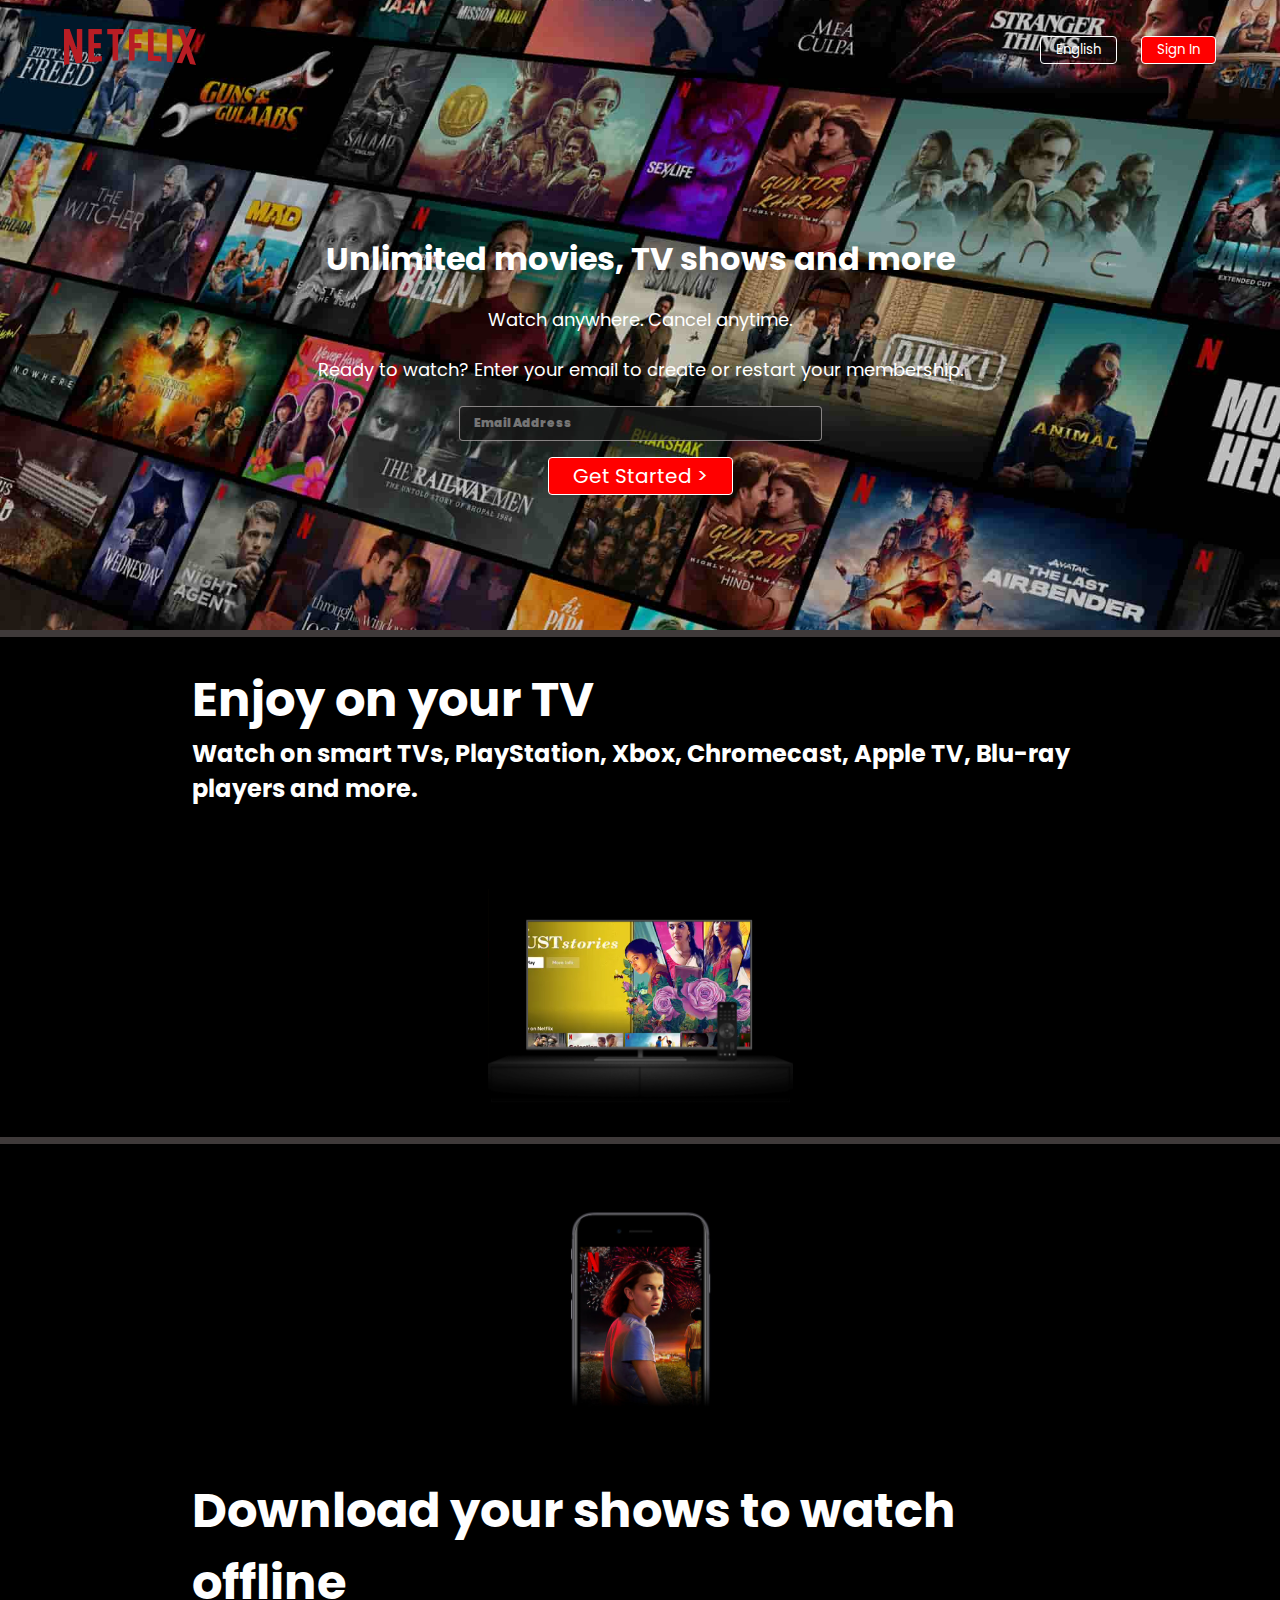
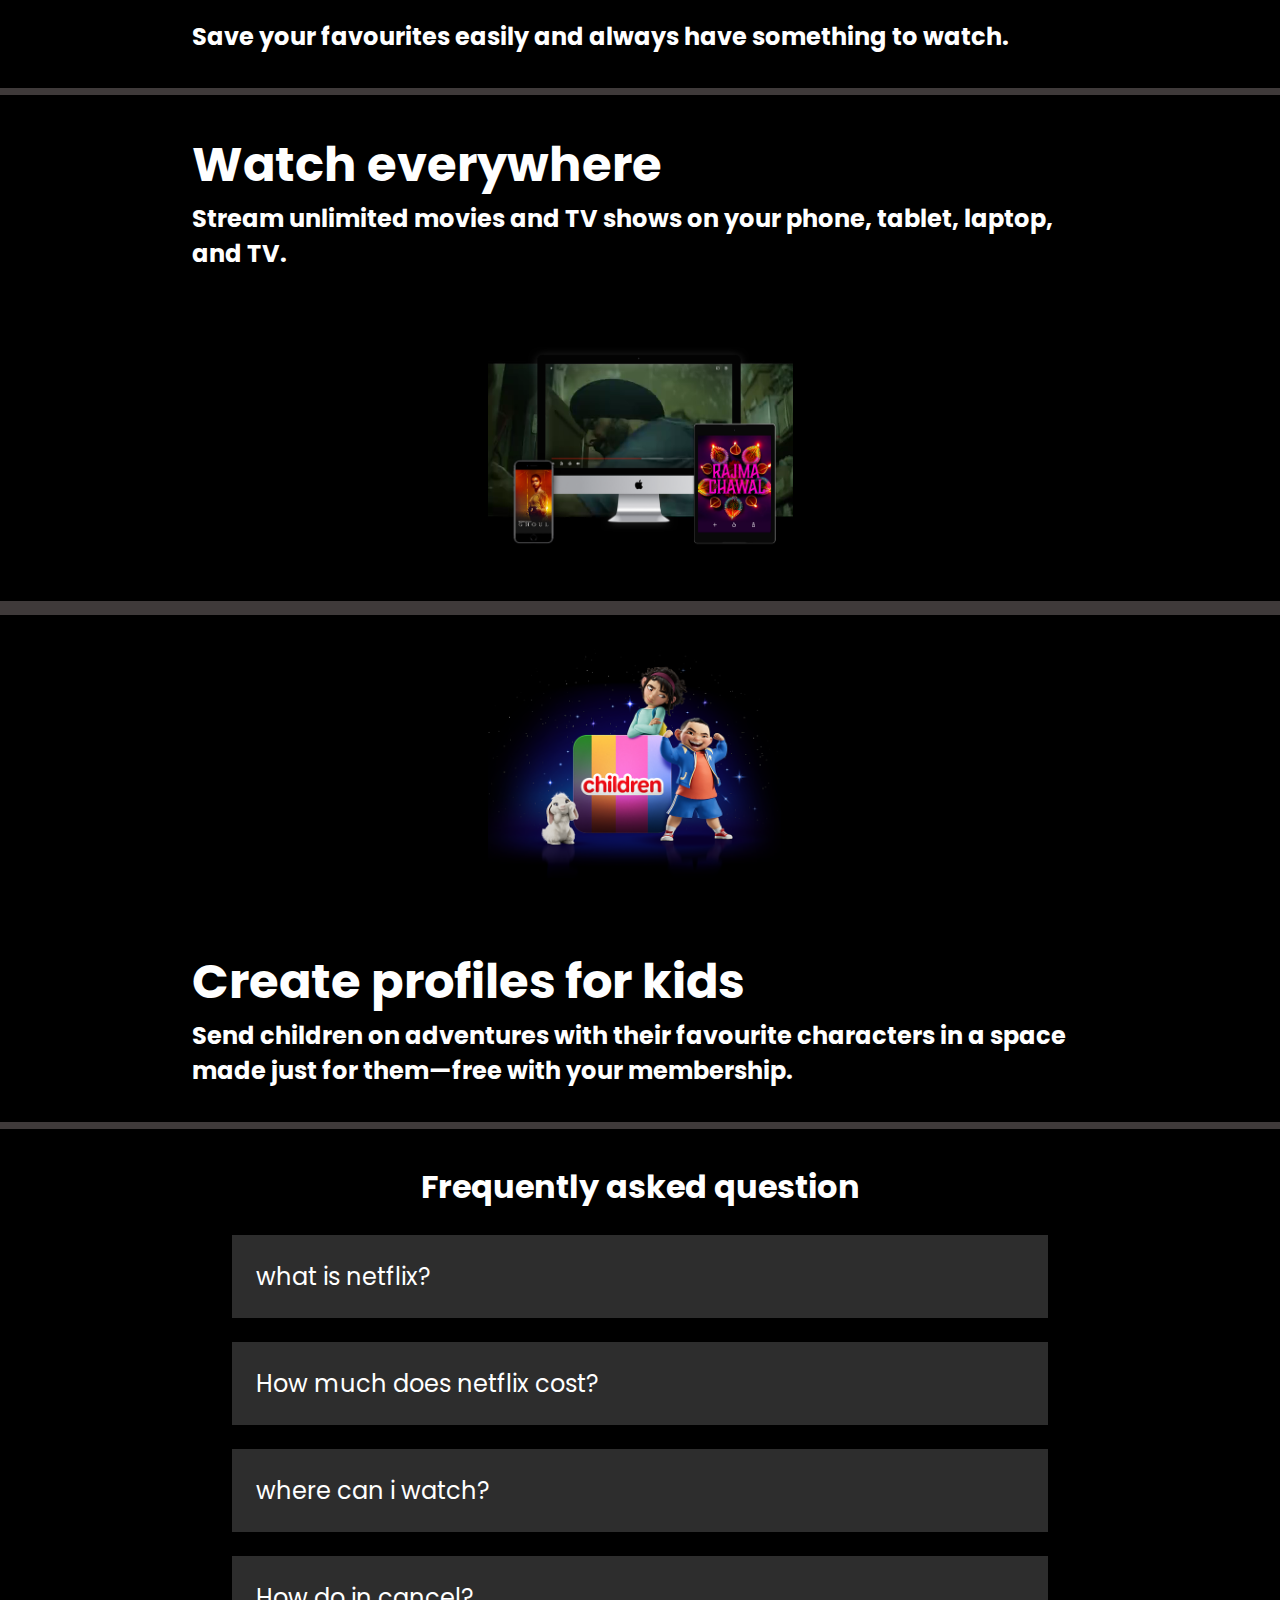
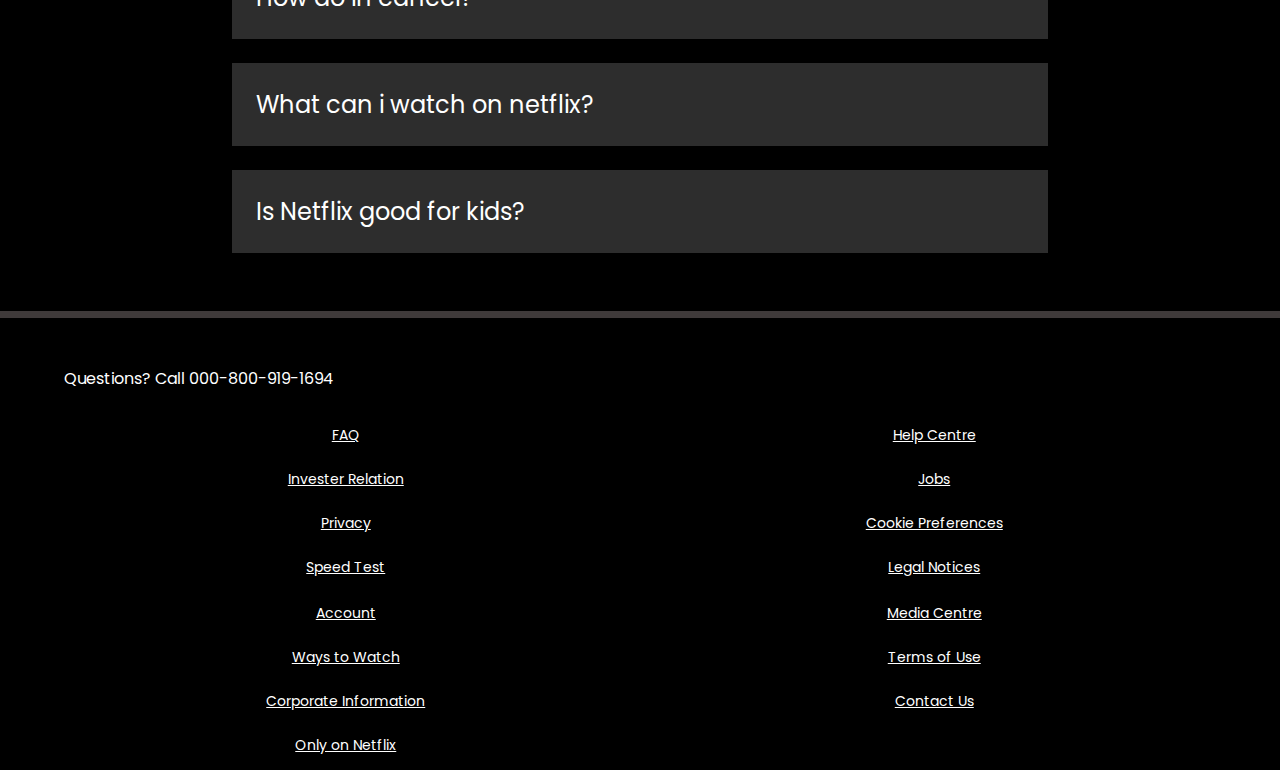
<file: index.html>
<!DOCTYPE html>
<html lang="en">

<head>
    <meta charset="UTF-8">
    <meta name="viewport" content="width=device-width, initial-scale=1.0">
    <title>Netflix India – Watch TV Shows Online, Watch Movies Online</title>
    <link rel="stylesheet" href="netflix.css">
</head>

<body>
    <div class="main">
        <nav>
            <span><img width="54" src="assets/image/logo1.svg.svg"></span>
            <div>
                <button class="btn">English</button>
                <button class="btn btn-red-sm">Sign In</button>
            </div>
        </nav>
        <div class="hero">
            <span>Unlimited movies, TV shows and more</span>
            <span>Watch anywhere. Cancel anytime.</span>
            <span> Ready to watch? Enter your email to create or restart your membership.</span>
            <div class="hero-buttons">
                <input type="text" placeholder="Email Address">
                <button class="btn btn-red">Get Started &gt;</button>
            </div>
        </div>
        <div class="separation"></div>
    </div>
    <section class="first">
        <div>
            <span>Enjoy on your TV</span>
            <span>Watch on smart TVs, PlayStation, Xbox, Chromecast, Apple TV, Blu-ray players and more.</span>
        </div>
        <div class="secImg">
            <img src="assets/image/tv.png" alt="">
            <video src="assets/vedio/vedio1.m4v" autoplay loop muted></video>
        </div>
       
    </section>
    <div class="separation"></div>
    <section class="first second">
        <div class="secImg">
            <img src="assets/image/mobile.jpg" alt="">
        </div>
        <div>
            <span>Download your shows to watch offline</span>
            <span>Save your favourites easily and always have something to watch.</span>
        </div>
      
       
    </section>
    <div class="separation"></div>
    <section class="first third">
        <div>
            <span>Watch everywhere</span>
            <span>Stream unlimited movies and TV shows on your phone, tablet, laptop, and TV.</span>
        </div>
        <div class="secImg">
            <img src="assets/image/smart tv.png" alt="">
            <video src="assets/vedio/vedio2.m4v" autoplay loop muted></video>
        </div>
       
    </section>
    <div class="separation"></div>
</section>
<div class="separation"></div>
<section class="first fourth">
    <div class="secImg">
        <img src="assets/image/children.png" alt="">
    </div>
    <div>
        <span>Create profiles for kids</span>
        <span>Send children on adventures with their favourite characters in a space made just for them—free with your membership.</span>
    </div>
  
   
</section>
<div class="separation"></div>
<section class="faq">
    <h2>Frequently asked question</h2>
    <div class="faqbox">
        <span>what is netflix?</span>
    
    </div>

    <div class="faqbox">
        <span>How much does netflix cost?

        </span>
    
    </div>

    <div class="faqbox">
        <span>where can i watch?</span>
        
    
    </div>

    <div class="faqbox">
        <span>How do in cancel?</span>
    
    </div>

    <div class="faqbox">
        <span>What can i watch on netflix? </span>
    
    </div>

    <div class="faqbox">
        <span>Is Netflix good for kids?</span>
    
    </div>
</section>
<div class="separation"></div>
<footer>
    <div class="question">Questions? Call 000-800-919-1694</div>
    
    <div class="footer">
    <div class="footer-item">
       
        <a href="faq">FAQ</a>
        <a href="faq">Invester Relation</a>
        <a href="faq">Privacy</a>
        <a href="faq">Speed Test</a>
    </div>
    <div class="footer-item">
        <a href="faq">
            Help Centre</a>
        <a href="faq">Jobs</a>
        <a href="faq">
            Cookie Preferences</a>
        <a href="faq">
            Legal Notices</a>
    </div>
    <div class="footer-item">
        <a href="faq">
            Account</a>
        <a href="faq">
            Ways to Watch</a>
        <a href="faq">
            Corporate Information</a>
        <a href="faq">
            Only on Netflix</a>
    </div>
    <div class="footer-item">
        <a href="faq">
            Media Centre</a>
        <a href="faq">
            Terms of Use</a>
        <a href="faq">
            Contact Us</a>
    </div>
</div>
</footer>
</body>

</html>
</file>
<file: netflix.css>
@import url('https://fonts.googleapis.com/css2?family=Martel+Sans:wght@600&family=Poppins:wght@300&display=swap');

* {
    padding: 0;
    margin: 0;
    font-family: 'Poppins', sans-serif;
}

body {
    background-color: black;
}

.main {
    background-image: url("assets/image/bg.jpg.jpg");
    background-position: center;
    background-size: max(1200px, 100vw);
    background-repeat: no-repeat;
    height: 70vh;
    position: relative;
}

.main .box {
    height: 70vh;
    width: 100%;
    opacity: 0.69;
    background-color: black;
    position: absolute;
    top: 0;
}

nav {
    max-width: 60vw;
    justify-content: space-between;
    margin: auto;
    display: flex;
    align-items: center;
    height: 100px;
}

nav img {
    color: red;
    width: 132px;
    position: relative;
    z-index: 10;
}

nav button {
    position: relative;
    z-index: 10;
}

.hero {
    font-family: 'Martel Sans', sans-serif;
    height: calc(100% - 100px);
    display: flex;
    align-items: center;
    justify-content: center;
    flex-direction: column;
    color: white;
    position: relative;
    gap: 23px;
    padding: 0 30px;
}

.hero> :nth-child(1) {
    font-family: 'Poppins', sans-serif;
    font-weight: bolder;
    font-size: 48px;
    text-align: center;
}

.hero> :nth-child(2) {
    font-weight: 400;
    font-size: 24px;
    text-align: center;

}

.hero> :nth-child(3) {
    font-weight: 400;
    font-size: 20px;
    text-align: center;
}

.separation {
    height: 7px;
    background-color: rgb(63, 58, 58);
    position: relative;
    z-index: 20;
}

.btn {
    padding: 3px 15px;
    font-weight: 400;
    background-color: rgba(80, 77, 77, 0.021);
    color: white;
    border: 1px solid white;
    border-radius: 4px;
    cursor: pointer;
}

.btn-red {
    background-color: red;
    color: white;
    padding: 3px 24px;
    font-size: 20px;
    border-radius: 4px;
    font-weight: 400;
}

.btn-red-sm {
    background-color: red;
    color: white;
    margin-left: 20px;
}

.hero-buttons {
    display: flex;
    align-items: center;
    justify-content: center;
    gap: 16px;
}

.main input {
    padding: 7px 101px 8px 14px;
    color: white;
    font-weight: 900;
    font-size: 12px;
    border-radius: 4px;
    background-color: rgba(23, 23, 23, 0.7);
    border: 1px solid rgba(246, 238, 238, 0.5);
}

.first {
    display: flex;
    justify-content: center;
    max-width: 70vw;
    margin: auto;
    color: white;
    align-items: center;
}

.secImg {
    position: relative;
}

.secImg img {
    width: 555px;
    position: relative;
    z-index: 10;
}

.secImg video {
    position: absolute;
    top: 49px;
    right: 0;
    width: 555px;
}

section.first>div {
    display: flex;
    flex-direction: column;
    padding: 34px 0;
}

section.first>div :nth-child(1) {
    font-size: 48px;
    font-weight: bolder;
}

section.first>div :nth-child(2) {
    font-size: 24px;
    font-weight: bolder;

}

.faq h2 {
    text-align: center;
    font-size: 48px;
}

.faq {
    background: black;
    color: white;
    padding: 34px;
    font-size: 24px;
}

.faqbox:hover {
    background-color: rgb(36, 32, 32);
}

.faqbox {
    transition: all 1s ease-out;
    display: flex;
    justify-content: space-between;
    background-color: #2d2d2d;
    padding: 24px;
    max-width: 60vw;
    margin: 24px auto;
    cursor: pointer;
}

footer {
    color: white;
    max-width: 60vw;
    margin: auto;
    padding: 14px;
}

footer .question {
    padding: 34px 0;
}

.footer {
    display: grid;
    grid-template-columns: 1fr 1fr 1fr 1fr;
    color: white;
}

@media screen and (max-width: 1300px) {
    nav{
        max-width: 90vw;
    }
    .first {
        flex-wrap: wrap;
    }

    .secImg img {
        width: 305px;

    }

    .secImg video {
        width: 305px;
    }

    .hero> :nth-child(1) {
        font-size: 32px;
    }

    .hero> :nth-child(2) {
        font-size: 18px;
    }

    .hero> :nth-child(3) {
        font-size: 18px;
    }
    .hero-buttons{
        display: flex;
        flex-direction: column;
        align-items: center;
        justify-content: center;
        gap: 16px;
    }
    .faq h2{
        text-align: center;
        font-size: 32px;
    }
    footer{
        max-width: 90vw;
    }
    .footer-item{
        align-items: center;
    }

}

@media screen and (max-width: 1300px) {
    .footer {
        display: grid;
        grid-template-columns: 1fr 1fr;
        gap: 25px;
    }

    .footer a {
        font-size: 14px;
        color: white;
    }

    .footer-item {
        display: flex;
        flex-direction: column;
        gap: 23px;
    }
}
</file>
